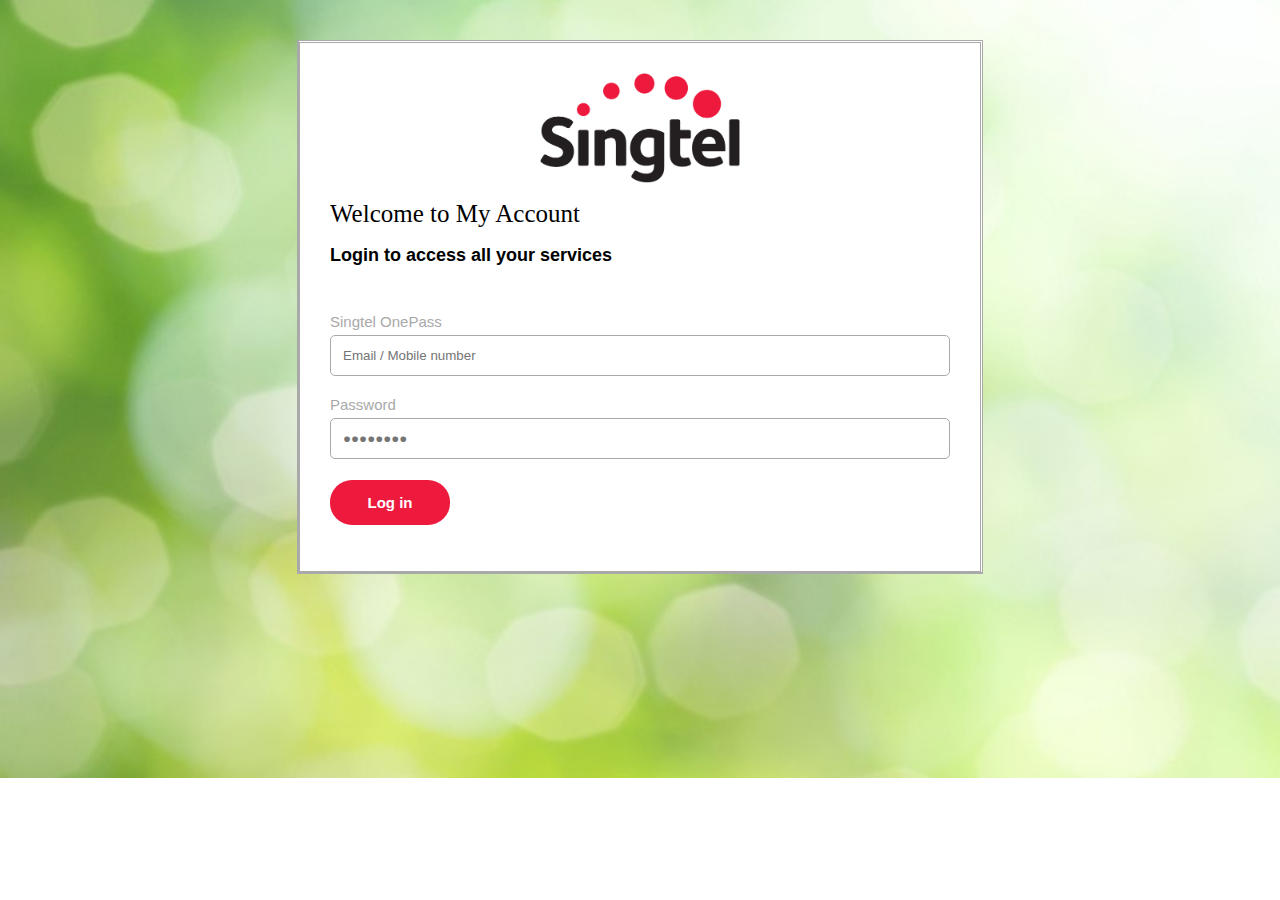
<file: index.html>
<!DOCTYPE html>
<html lang="en">
    <head>
        <meta charset="utf-8">
        <title>Login</title>
        <link rel="stylesheet" type="text/css" href="LogIn.css">
    </head>
    <body>
    <form class="form" method="post">
        <img src="Singtel_logo.svg.png">
        <h1>Welcome to My Account</h1>
        <h2>Login to access all your services</h2>
        <br>
        <p id="loginFailed"></p>
        <p class="field">
        <label for="sop">Singtel OnePass</label><br>
        <input type="text" name="sop" id="sop" placeholder="Email / Mobile number">
        </p>
        <p class="field">
        <label for="psw">Password</label><br>
            <input type="password" name="psw" id="psw" placeholder="&#9679;&#9679;&#9679;&#9679;&#9679;&#9679;&#9679;&#9679;">
        </p>
        <p class="submit">
        <input type="submit" onclick="check(this.form); return false;" value="Log in">
        </p>
    </form>
    <script type="text/javascript">
        function check(form){
            if(form.sop.value == "weathersensation@singtel.com" && form.psw.value == "Singtel"){
                window.location.href="/tabel.html";
            }
            else if(form.sop.value == ""){
                document.getElementById("loginFailed").innerHTML ="Please enter your Login ID."
            }
            else if(form.psw.value == ""){
                document.getElementById("loginFailed").innerHTML ="Please enter your password."
            }
            else {
                document.getElementById("loginFailed").innerHTML ="You have entered invalid User ID and/or password. Please re-try."
            }
        }
    </script>
    </body>
</html>
</file>
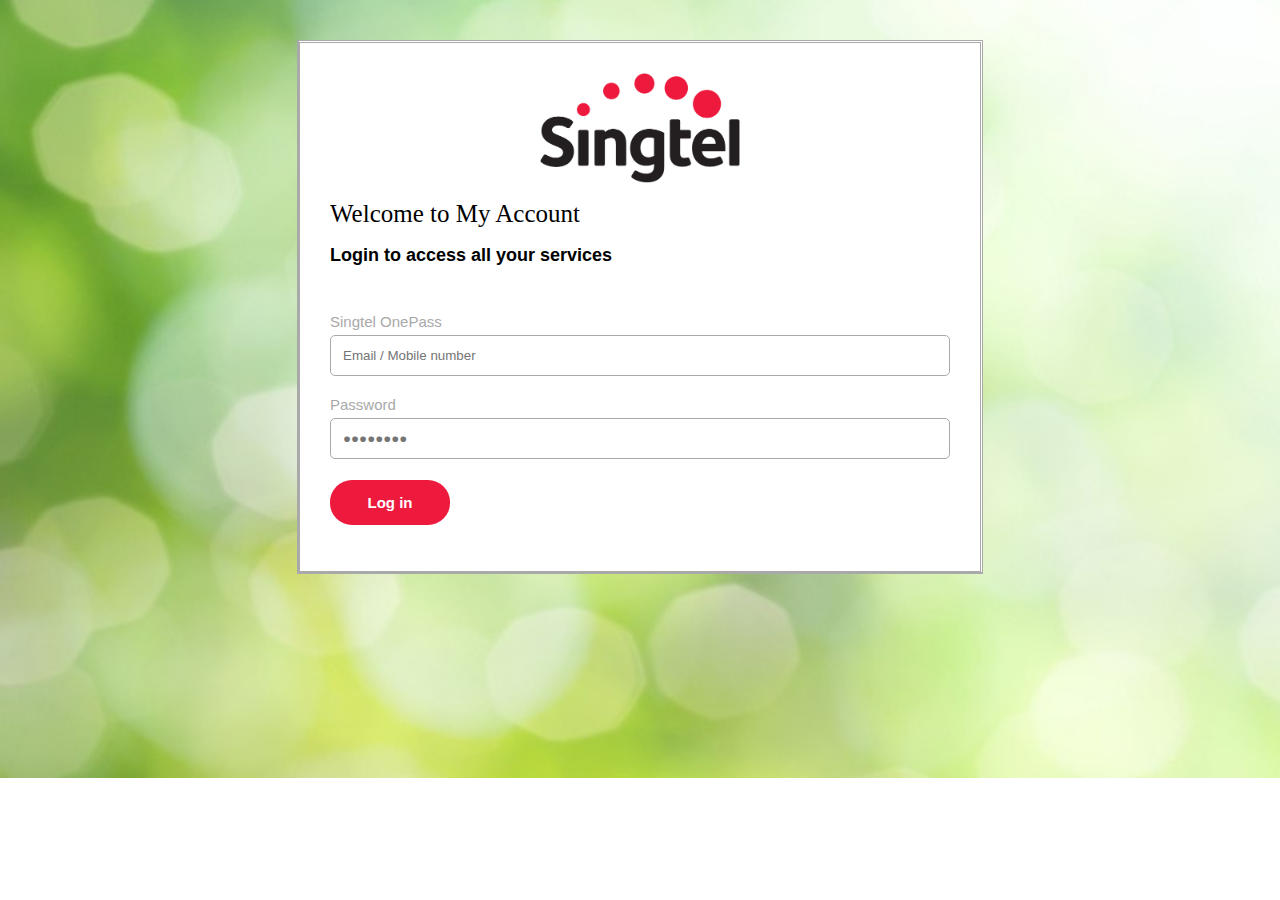
<file: LogIn.html>
<!DOCTYPE html>
<html lang="en">
    <head>
        <meta charset="utf-8">
        <title>Login</title>
        <link rel="stylesheet" type="text/css" href="LogIn.css">
    </head>
    <body>
    <form class="form" method="post">
        <img src="Singtel_logo.svg.png">
        <h1>Welcome to My Account</h1>
        <h2>Login to access all your services</h2>
        <br>
        <p id="loginFailed"></p>
        <p class="field">
        <label for="sop">Singtel OnePass</label><br>
        <input type="text" name="sop" id="sop" placeholder="Email / Mobile number">
        </p>
        <p class="field">
        <label for="psw">Password</label><br>
            <input type="password" name="psw" id="psw" placeholder="&#9679;&#9679;&#9679;&#9679;&#9679;&#9679;&#9679;&#9679;">
        </p>
        <p class="submit">
        <input type="submit" onclick="check(this.form); return false;" value="Log in">
        </p>
    </form>
    <script type="text/javascript">
        function check(form){
            if(form.sop.value == "weathersensation@singtel.com" && form.psw.value == "Singtel"){
                window.location.href="/tabel.html";
            }
            else if(form.sop.value == ""){
                document.getElementById("loginFailed").innerHTML ="Please enter your Login ID."
            }
            else if(form.psw.value == ""){
                document.getElementById("loginFailed").innerHTML ="Please enter your password."
            }
            else {
                document.getElementById("loginFailed").innerHTML ="You have entered invalid User ID and/or password. Please re-try."
            }
        }
    </script>
    </body>
</html>
</file>
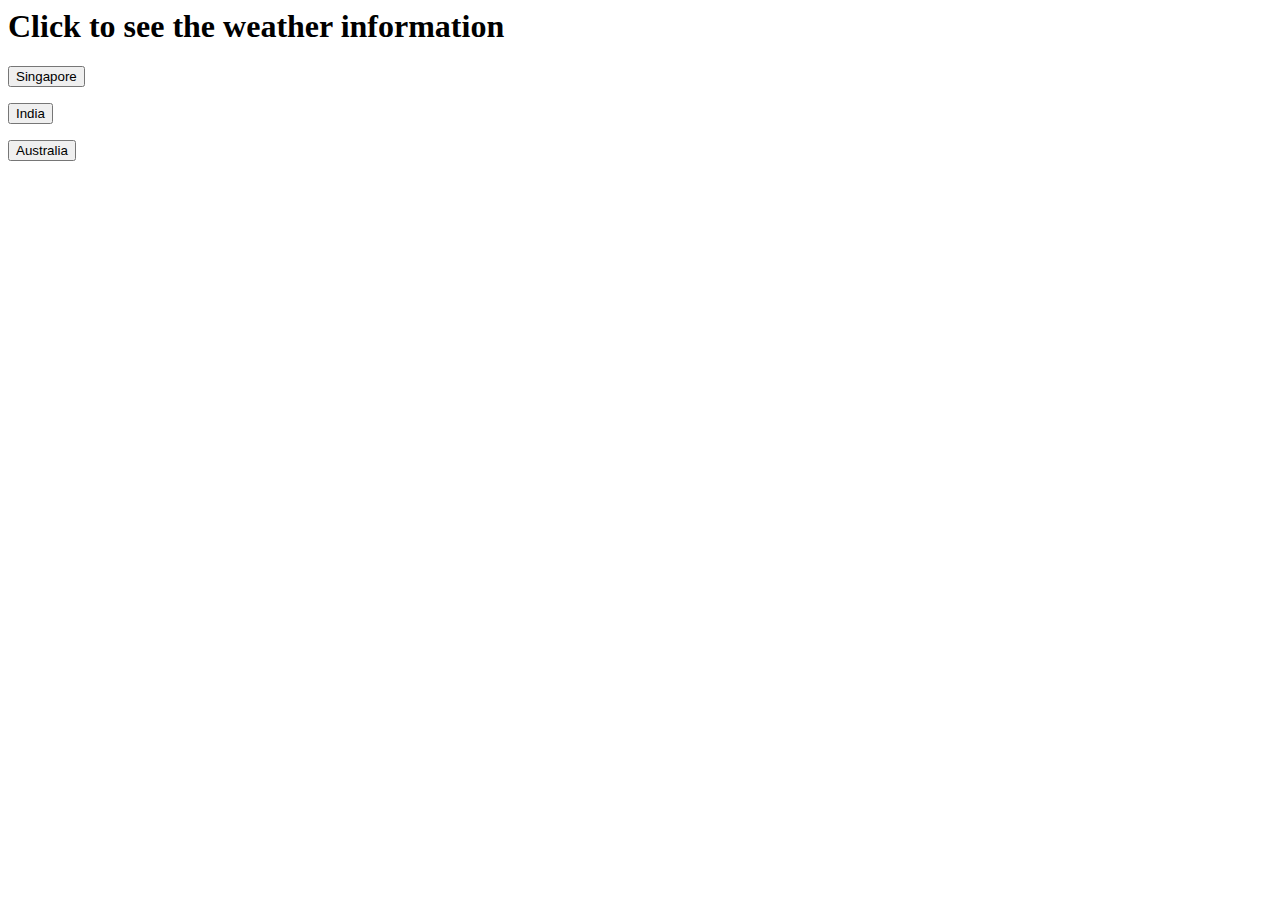
<file: tabel.html>
<html>
<head>
    <title>Knoppen</title>
</head>
<body>
<h1> Click to see the weather information</h1>
<form action="/Singapore.php">
    <input type="submit" value="Singapore">
</form>
<form action="/India.php">
    <input type="submit" value="India">
</form>
<form action="/Australia.php">
    <input type="submit" value="Australia">
</form>

</body>
</html>
</file>
<file: LogIn.css>
body {
    background-image: url(weather-background.jpg);
    height: 700px;
    background-position: center;
    background-repeat: no-repeat;
    background-size:cover;
}
.form{
    width: 620px;
    margin: 40px auto;
    padding: 30px;
    position: relative;

    border-style: double double solid solid;
    border-color: darkgrey;
    background: white;
}

.form h1 {
    color: #000000;
    font-family: "Georgia", serif;
    font-style: normal;
    font-size: 25px;
    font-weight: normal;
}

.form h2 {
    color: #000000;
    font-family: "Arial", Arial, sans-serif;
    font-style: normal;
    font-size: 18px;
    font-weight: bold;
}

.form img {
    width: 200px;
    height: 110px;
    margin-left: auto;
    margin-right: auto;
    display: block;
}

.form .field{
    color: darkgrey;
    font-family: "Arial", Arial, sans-serif;
    font-size: 15px;

}

.form input[type=text],
.form input[type=password] {
    width: 100%;
    padding: 12px;
    margin: 5px auto;
    display: inline-block;
    border: 1px solid darkgrey;
    border-radius: 5px;
    box-sizing: border-box;
}


.form input[type=text]:focus,
.form input[type=password]:focus {
    border-color: #0298b3;
    border-radius: 5px;
    outline: none;
}
.form input[type=submit] {
    width: 120px;
    background-color: #ED1A3D;
    color: white;
    padding: 14px;
    border: none;
    border-radius: 22px;
    cursor: pointer;

    font-family: "Arial", Arial, sans-serif;
    font-size: 15px;
    font-weight: bold;
}

.form p[id="loginFailed"]{
    color: red;

    font-family: "Arial", Arial, sans-serif;
    font-size: 15px;
}
</file>
